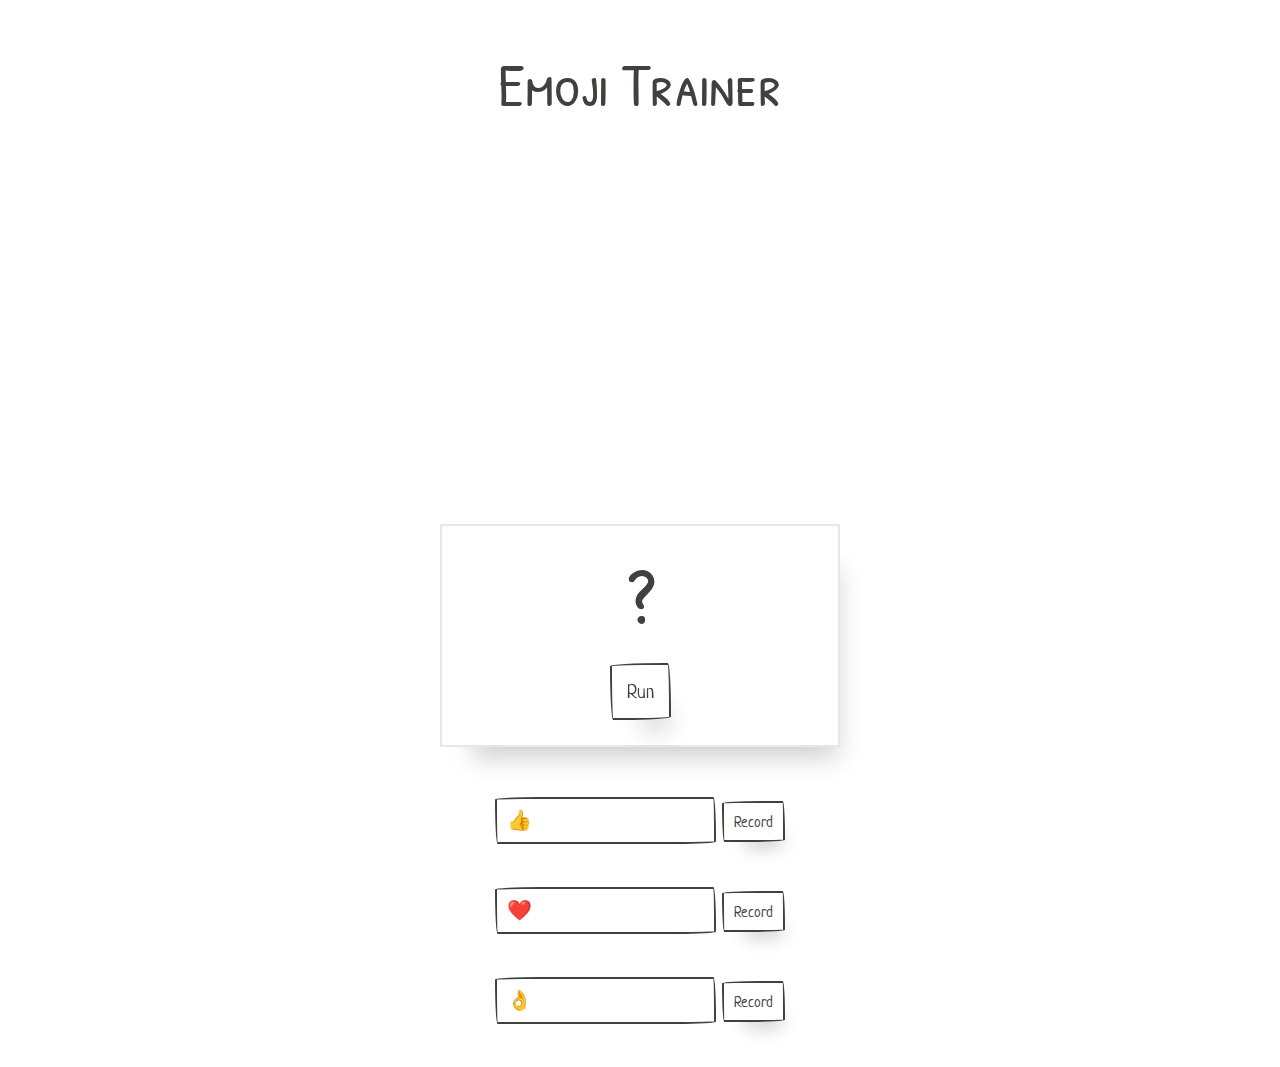
<file: emoji-trainer/index.html>
<!DOCTYPE html>
<html lang="en">
  <head>
    <meta charset="UTF-8" />
    <meta name="viewport" content="width=device-width, initial-scale=1.0" />
    <meta http-equiv="X-UA-Compatible" content="ie=edge" />
    <title>Emoji Trainer</title>

    <!-- CDN 
    <script src="https://cdn.jsdelivr.net/npm/@tensorflow/tfjs"></script>
    <script src="https://cdn.jsdelivr.net/npm/@tensorflow-models/mobilenet"></script>
    <script src="https://cdn.jsdelivr.net/npm/@tensorflow-models/knn-classifier"></script>
    <link rel="stylesheet" href="https://unpkg.com/papercss@1.6.1/dist/paper.min.css">
    -->

    <!-- LOCAL -->
    <script src="./assets/tfjs.js"></script>
    <script src="./assets/mobilenet.js"></script>
    <script src="./assets/knn-classifier.js"></script>
    <link href="./assets/paper.min.css" rel="stylesheet" />

    <link rel="stylesheet" href="./assets/style.css" />
  </head>

  <body>
    <h2>Emoji Trainer</h2>
    <section class="video">
      <!-- Run & Results -->
      <video autoplay id="webcam" width="400px" height="400px"></video>

      <!-- Run & Results -->

      <div class="card">
        <div class="card-body">
          <h1 class="card-text" id="output-result">?</h1>
          <button id="run-button">Run</button>
        </div>
      </div>
    </section>
    <section class="samples">
      <div class="row">
        <!-- First Example -->
        <div class="form-group">
          <input type="text" id="sample-1-input" value="👍" />
          <button class="btn-small" id="sample-1-btn">Record</button>
          <span class="info-text" id="sample-1-text"></span>
        </div>
      </div>
      <div class="row">
        <!-- Second Example -->
        <div class="form-group">
          <input type="text" id="sample-2-input" value="❤️" />
          <button class="btn-small" id="sample-2-btn">Record</button>
          <span class="info-text" id="sample-2-text"></span>
        </div>
      </div>
      <div class="row">
        <!-- Third Example -->
        <div class="form-group">
          <input type="text" id="sample-3-input" value="👌" />
          <button class="btn-small" id="sample-3-btn">Record</button>
          <span class="info-text" id="sample-3-text"></span>
        </div>
      </div>
    </section>

    <!-- APP -->
    <script src="start.js"></script>
  </body>
</html>
</file>
<file: emoji-trainer/assets/style.css>
body {
    margin: 1em auto;
    width: 400px;
    text-align: center;
}

body h2 {
    margin-bottom: 0px;
    ;
}

.info-text {
    width: 50px;
    display: inline-block;
}

.form-group input {
    display: inline-block;
}

.form-group {
    width: 300px;
    margin: auto;
}

.samples {
    margin-top: 50px;
}
</file>
<file: emoji-trainer/assets/paper.min.css>
@import url("https://fonts.googleapis.com/css?family=Neucha|Patrick+Hand+SC");.text-primary{color:#41403e}.background-primary{background-color:#c1c0bd}.text-secondary{color:#0071de}.background-secondary{background-color:#deefff}.text-success{color:#86a361}.background-success{background-color:#d0dbc2}.text-warning{color:#ddcd45}.background-warning{background-color:#f5f0c6}.text-danger{color:#a7342d}.background-danger{background-color:#f0cbc9}.text-muted{color:#868e96}.background-muted{background-color:#e6e7e9}/*! normalize.css v7.0.0 | MIT License | github.com/necolas/normalize.css */html{line-height:1.15;-ms-text-size-adjust:100%;-webkit-text-size-adjust:100%}body{margin:0}article,aside,footer,header,nav,section{display:block}h1{font-size:2em;margin:.67em 0}figcaption,figure,main{display:block}figure{margin:1em 40px}hr{box-sizing:content-box;height:0;overflow:visible}pre{font-family:monospace,monospace;font-size:1em}a{background-color:transparent;-webkit-text-decoration-skip:objects}abbr[title]{border-bottom:none;text-decoration:underline;-webkit-text-decoration:underline dotted;text-decoration:underline dotted}b,strong{font-weight:inherit}b,strong{font-weight:bolder}code,kbd,samp{font-family:monospace,monospace;font-size:1em}dfn{font-style:italic}mark{background-color:#ff0;color:#000}small{font-size:80%}sub,sup{font-size:75%;line-height:0;position:relative;vertical-align:baseline}sub{bottom:-.25em}sup{top:-.5em}audio,video{display:inline-block}audio:not([controls]){display:none;height:0}img{border-style:none}svg:not(:root){overflow:hidden}button,input,optgroup,select,textarea{font-family:sans-serif;font-size:100%;line-height:1.15;margin:0}button,input{overflow:visible}button,select{text-transform:none}[type=reset],[type=submit],button,html [type=button]{-webkit-appearance:button}[type=button]::-moz-focus-inner,[type=reset]::-moz-focus-inner,[type=submit]::-moz-focus-inner,button::-moz-focus-inner{border-style:none;padding:0}[type=button]:-moz-focusring,[type=reset]:-moz-focusring,[type=submit]:-moz-focusring,button:-moz-focusring{outline:1px dotted ButtonText}fieldset{padding:.35em .75em .625em}legend{box-sizing:border-box;color:inherit;display:table;max-width:100%;padding:0;white-space:normal}progress{display:inline-block;vertical-align:baseline}textarea{overflow:auto}[type=checkbox],[type=radio]{box-sizing:border-box;padding:0}[type=number]::-webkit-inner-spin-button,[type=number]::-webkit-outer-spin-button{height:auto}[type=search]{-webkit-appearance:textfield;outline-offset:-2px}[type=search]::-webkit-search-cancel-button,[type=search]::-webkit-search-decoration{-webkit-appearance:none}::-webkit-file-upload-button{-webkit-appearance:button;font:inherit}details,menu{display:block}summary{display:list-item}canvas{display:inline-block}template{display:none}[hidden]{display:none}html{box-sizing:border-box}*,*:before,*:after{box-sizing:inherit}.container{margin:0 auto;max-width:960px;position:relative;width:100%}@media only screen and (max-width: 992px){.container{width:85%}}@media only screen and (max-width: 480px){.container{width:90%}}.section{margin-bottom:2rem;margin-top:1rem;word-wrap:break-word}.section::after{color:#8f8d89;content:'~~~';display:block;font-size:1.5rem;position:relative;text-align:center}hr{border:0}hr::after{color:#8f8d89;content:'~~~';display:block;font-size:1.5rem;position:relative;text-align:center;top:-0.75rem}.paper{background-color:#fff;border:1px solid #c1c0bd;box-shadow:-1px 5px 35px -9px rgba(0,0,0,0.2);margin-bottom:1rem;margin-top:1rem;padding:2rem}@media only screen and (max-width: 480px){.paper{margin-bottom:0;margin-top:0;padding:1rem;width:100%}}.row{display:flex;flex-flow:row wrap;margin-bottom:1rem;margin-left:auto;margin-right:auto}.row.flex-right{justify-content:flex-end}.row.flex-center{justify-content:center}.row.flex-edges{justify-content:space-between}.row.flex-spaces{justify-content:space-around}.row.flex-top{align-items:flex-start}.row.flex-middle{align-items:center}.row.flex-bottom{align-items:flex-end}.col{padding:1rem}@media only screen and (max-width: 768px){.col{flex:0 0 100%;max-width:100%}}.col-fill{flex:1 1 0;width:auto}@media only screen and (min-width: 0){.col-1{flex:0 0 8.33333%;max-width:8.33333%}.col-2{flex:0 0 16.66667%;max-width:16.66667%}.col-3{flex:0 0 25%;max-width:25%}.col-4{flex:0 0 33.33333%;max-width:33.33333%}.col-5{flex:0 0 41.66667%;max-width:41.66667%}.col-6{flex:0 0 50%;max-width:50%}.col-7{flex:0 0 58.33333%;max-width:58.33333%}.col-8{flex:0 0 66.66667%;max-width:66.66667%}.col-9{flex:0 0 75%;max-width:75%}.col-10{flex:0 0 83.33333%;max-width:83.33333%}.col-11{flex:0 0 91.66667%;max-width:91.66667%}.col-12{flex:0 0 100%;max-width:100%}}@media only screen and (min-width: 480px){.xs-1{flex:0 0 8.33333%;max-width:8.33333%}.xs-2{flex:0 0 16.66667%;max-width:16.66667%}.xs-3{flex:0 0 25%;max-width:25%}.xs-4{flex:0 0 33.33333%;max-width:33.33333%}.xs-5{flex:0 0 41.66667%;max-width:41.66667%}.xs-6{flex:0 0 50%;max-width:50%}.xs-7{flex:0 0 58.33333%;max-width:58.33333%}.xs-8{flex:0 0 66.66667%;max-width:66.66667%}.xs-9{flex:0 0 75%;max-width:75%}.xs-10{flex:0 0 83.33333%;max-width:83.33333%}.xs-11{flex:0 0 91.66667%;max-width:91.66667%}.xs-12{flex:0 0 100%;max-width:100%}}@media only screen and (min-width: 768px){.sm-1{flex:0 0 8.33333%;max-width:8.33333%}.sm-2{flex:0 0 16.66667%;max-width:16.66667%}.sm-3{flex:0 0 25%;max-width:25%}.sm-4{flex:0 0 33.33333%;max-width:33.33333%}.sm-5{flex:0 0 41.66667%;max-width:41.66667%}.sm-6{flex:0 0 50%;max-width:50%}.sm-7{flex:0 0 58.33333%;max-width:58.33333%}.sm-8{flex:0 0 66.66667%;max-width:66.66667%}.sm-9{flex:0 0 75%;max-width:75%}.sm-10{flex:0 0 83.33333%;max-width:83.33333%}.sm-11{flex:0 0 91.66667%;max-width:91.66667%}.sm-12{flex:0 0 100%;max-width:100%}}@media only screen and (min-width: 992px){.md-1{flex:0 0 8.33333%;max-width:8.33333%}.md-2{flex:0 0 16.66667%;max-width:16.66667%}.md-3{flex:0 0 25%;max-width:25%}.md-4{flex:0 0 33.33333%;max-width:33.33333%}.md-5{flex:0 0 41.66667%;max-width:41.66667%}.md-6{flex:0 0 50%;max-width:50%}.md-7{flex:0 0 58.33333%;max-width:58.33333%}.md-8{flex:0 0 66.66667%;max-width:66.66667%}.md-9{flex:0 0 75%;max-width:75%}.md-10{flex:0 0 83.33333%;max-width:83.33333%}.md-11{flex:0 0 91.66667%;max-width:91.66667%}.md-12{flex:0 0 100%;max-width:100%}}@media only screen and (min-width: 1200px){.lg-1{flex:0 0 8.33333%;max-width:8.33333%}.lg-2{flex:0 0 16.66667%;max-width:16.66667%}.lg-3{flex:0 0 25%;max-width:25%}.lg-4{flex:0 0 33.33333%;max-width:33.33333%}.lg-5{flex:0 0 41.66667%;max-width:41.66667%}.lg-6{flex:0 0 50%;max-width:50%}.lg-7{flex:0 0 58.33333%;max-width:58.33333%}.lg-8{flex:0 0 66.66667%;max-width:66.66667%}.lg-9{flex:0 0 75%;max-width:75%}.lg-10{flex:0 0 83.33333%;max-width:83.33333%}.lg-11{flex:0 0 91.66667%;max-width:91.66667%}.lg-12{flex:0 0 100%;max-width:100%}}.align-top{align-self:flex-start}.align-middle{align-self:center}.align-bottom{align-self:flex-end}.container{margin:0 auto;max-width:960px;position:relative;width:100%}@media only screen and (max-width: 992px){.container{width:85%}}@media only screen and (max-width: 480px){.container{width:90%}}code{background-color:#f2f2f2;border-radius:3px;color:#0071de;font-size:80%;padding:2px 4px}kbd{background-color:#41403e;border-radius:3px;color:#fff;font-size:80%;padding:2px 4px}pre{background-color:#fafafa;border:1px solid #c1c0bd;border-radius:3px;color:#41403e;display:block;font-size:80%;line-height:1.5;overflow-x:auto;padding:1em;white-space:pre;word-break:break-all;word-wrap:break-word}pre code{background:transparent;color:inherit;display:block;font-size:inherit;padding:initial;white-space:pre}html{color:#41403e;font-family:"Neucha",sans-serif;font-size:20px}p,a,button,table,thead,tbody,th,tr,td,input,textarea,select,option{font-family:"Neucha",sans-serif}h1,h2,h3,h4,h5,h6{font-family:"Patrick Hand SC",sans-serif;font-weight:normal}h1{font-size:4rem}h2{font-size:3rem}h3{font-size:2rem}h4{font-size:1.5rem}h5{font-size:1rem}h6{font-size:0.8rem}.text-left{text-align:left}.text-center{text-align:center}.text-right{text-align:right}img{border-bottom-left-radius:15px 255px;border-bottom-right-radius:225px 15px;border-top-left-radius:255px 15px;border-top-right-radius:15px 225px;border:2px solid #41403e;display:block;height:auto;max-width:100%}img.float-left{float:left;margin:1rem 1rem 1rem 0}img.float-right{float:right;margin:1rem 0 1rem 1rem}img.no-responsive{display:initial;height:initial;max-width:initial}img.no-border{border:0;border-radius:0}ol{list-style-type:decimal}ol ol{list-style-type:upper-alpha}ol ol ol{list-style-type:upper-roman}ol ol ol ol{list-style-type:lower-alpha}ol ol ol ol ol{list-style-type:lower-roman}ul{list-style:none;margin-left:0}ul li::before{content:"-"}ul li{text-indent:-7px}ul li .badge,ul li [popover-bottom]::after,ul li [popover-left]::after,ul li [popover-right]::after,ul li [popover-top]::after{text-indent:0}ul li::before{left:-7px;position:relative}ul ul li::before{content:"+"}ul ul ul li::before{content:"~"}ul ul ul ul li::before{content:"⤍"}ul ul ul ul ul li::before{content:"⁎"}ul.inline li{display:inline;margin-left:5px}table{box-sizing:border-box;max-width:100%;overflow-x:auto;width:100%}@media only screen and (max-width: 480px){table thead tr th{padding:2%}table tbody tr td{padding:2%}}table thead tr th{line-height:1.5;padding:8px;text-align:left;vertical-align:bottom}table tbody tr td{border-top:1px dashed #d9d9d8;line-height:1.5;padding:8px;vertical-align:top}table.table-hover tbody tr:hover{color:#0071de}table.table-alternating tbody tr:nth-of-type(even){color:#82807c}.border{border:2px solid #41403e}.border,.border-1,.child-borders>*:nth-child(6n+1){border-bottom-left-radius:15px 255px;border-bottom-right-radius:225px 15px;border-top-left-radius:255px 15px;border-top-right-radius:15px 225px}.border-2,.child-borders>*:nth-child(6n+2){border-bottom-left-radius:185px 25px;border-bottom-right-radius:20px 205px;border-top-left-radius:125px 25px;border-top-right-radius:10px 205px}.border-3,.child-borders>*:nth-child(6n+3){border-bottom-left-radius:225px 15px;border-bottom-right-radius:15px 255px;border-top-left-radius:15px 225px;border-top-right-radius:255px 15px}.border-4,.child-borders>*:nth-child(6n+4){border-bottom-left-radius:25px 115px;border-bottom-right-radius:155px 25px;border-top-left-radius:15px 225px;border-top-right-radius:25px 150px}.border-5,.child-borders>*:nth-child(6n+5){border-bottom-left-radius:20px 115px;border-bottom-right-radius:15px 105px;border-top-left-radius:250px 15px;border-top-right-radius:25px 80px}.border-6,.child-borders>*:nth-child(6n+6){border-bottom-left-radius:15px 225px;border-bottom-right-radius:20px 205px;border-top-left-radius:28px 125px;border-top-right-radius:100px 30px}.child-borders>*{border:2px solid #41403e}.border-white{border-color:#fff}.border-dotted{border-style:dotted}.border-dashed{border-style:dashed}.border-thick{border-width:5px}.border-primary{border-color:#41403e}.border-secondary{border-color:#0071de}.border-success{border-color:#86a361}.border-warning{border-color:#ddcd45}.border-danger{border-color:#a7342d}.border-muted{border-color:#868e96}.shadow{transition:all 235ms ease 0s;box-shadow:15px 28px 25px -18px rgba(0,0,0,0.2)}.shadow.shadow-large{transition:all 235ms ease 0s;box-shadow:20px 38px 34px -26px rgba(0,0,0,0.2)}.shadow.shadow-small{transition:all 235ms ease 0s;box-shadow:10px 19px 17px -13px rgba(0,0,0,0.2)}.shadow.shadow-hover:hover{-webkit-transform:translate3d(0, 2px, 0);transform:translate3d(0, 2px, 0);box-shadow:2px 8px 8px -5px rgba(0,0,0,0.3)}.child-shadows>*{transition:all 235ms ease 0s;box-shadow:15px 28px 25px -18px rgba(0,0,0,0.2)}.child-shadows-hover>*{transition:all 235ms ease 0s;box-shadow:15px 28px 25px -18px rgba(0,0,0,0.2)}.child-shadows-hover>*:hover{-webkit-transform:translate3d(0, 2px, 0);transform:translate3d(0, 2px, 0);box-shadow:2px 8px 8px -5px rgba(0,0,0,0.3)}.collapsible{display:flex;flex-direction:column}.collapsible:nth-of-type(1){border-top:1px solid #e6e7e9}.collapsible .collapsible-body{transition:all 235ms ease-in-out 0s;background-color:rgba(204,204,204,0.03);border-bottom:1px solid #e6e7e9;margin:0;max-height:0;opacity:0;overflow:hidden;padding:0 0.75rem}.collapsible input{display:none}.collapsible input:checked+label{color:#41403e}.collapsible input[id^='collapsible']:checked ~ div.collapsible-body{margin:0;max-height:960px;opacity:1;padding:0.75rem}.collapsible label{border-bottom:1px solid #e6e7e9;color:#41403e;display:inline-block;font-weight:600;margin:0 0 -1px;padding:0.75rem;text-align:center}.collapsible label:hover{color:#868e96;cursor:pointer}.alert{border-bottom-left-radius:15px 255px;border-bottom-right-radius:225px 15px;border-top-left-radius:255px 15px;border-top-right-radius:15px 225px;border:2px solid #41403e;margin-bottom:20px;padding:15px;width:100%}.alert.dismissible{transition:all 235ms ease-in-out 0s;display:flex;justify-content:space-between;max-height:48rem;overflow:hidden}.alert .btn-close{transition:all 235ms ease-in-out 0s;color:#5b5a57;cursor:pointer;margin-left:0.75rem}.alert .btn-close:hover,.alert .btn-close:active,.alert .btn-close:focus{color:#272625}.alert-primary{background-color:#c1c0bd;border-color:#41403e;color:#41403e}.alert-primary .btn-close{color:#5b5a57}.alert-primary .btn-close:hover,.alert-primary .btn-close:active,.alert-primary .btn-close:focus{color:#272625}.alert-secondary{background-color:#deefff;border-color:#0071de;color:#0071de}.alert-secondary .btn-close{color:#128bff}.alert-secondary .btn-close:hover,.alert-secondary .btn-close:active,.alert-secondary .btn-close:focus{color:#0057ab}.alert-success{background-color:#d0dbc2;border-color:#86a361;color:#86a361}.alert-success .btn-close{color:#9fb681}.alert-success .btn-close:hover,.alert-success .btn-close:active,.alert-success .btn-close:focus{color:#6c844d}.alert-warning{background-color:#f5f0c6;border-color:#ddcd45;color:#ddcd45}.alert-warning .btn-close{color:#e5d970}.alert-warning .btn-close:hover,.alert-warning .btn-close:active,.alert-warning .btn-close:focus{color:#cab925}.alert-danger{background-color:#f0cbc9;border-color:#a7342d;color:#a7342d}.alert-danger .btn-close{color:#cb453c}.alert-danger .btn-close:hover,.alert-danger .btn-close:active,.alert-danger .btn-close:focus{color:#7f2722}.alert-muted{background-color:#e6e7e9;border-color:#868e96;color:#868e96}.alert-muted .btn-close{color:#a1a8ae}.alert-muted .btn-close:hover,.alert-muted .btn-close:active,.alert-muted .btn-close:focus{color:#6c757d}.alert-state{display:none}.alert-state:checked+.dismissible{border-width:0;margin:0;max-height:0;opacity:0;padding-bottom:0;padding-top:0}article .article-title{font-size:3rem}article .article-meta{color:#868e96;font-size:15px}article .article-meta a{background-image:none;color:#41403e}article .article-meta a:hover{color:rgba(0,0,0,0.7)}article .text-lead{font-size:30px;line-height:1.3;margin:35px}article button:not(:first-of-type){margin-left:2rem}@media only screen and (max-width: 480px){article button:not(:first-of-type){margin-left:0}}article p{line-height:1.6}.badge{border-bottom-left-radius:15px 255px;border-bottom-right-radius:225px 15px;border-top-left-radius:255px 15px;border-top-right-radius:15px 225px;background-color:#868e96;border:2px solid #41403e;border-color:transparent;color:#fff;display:inline-block;font-size:75%;font-weight:700;line-height:1;padding:0.25em 0.4em;text-align:center;vertical-align:baseline;white-space:nowrap}.badge.primary{background-color:#41403e}.badge.secondary{background-color:#0071de}.badge.success{background-color:#86a361}.badge.warning{background-color:#ddcd45}.badge.danger{background-color:#a7342d}.badge.muted{background-color:#868e96}button,.paper-btn,[type='button']{border-bottom-left-radius:15px 255px;border-bottom-right-radius:225px 15px;border-top-left-radius:255px 15px;border-top-right-radius:15px 225px;transition:all 235ms ease 0s;box-shadow:15px 28px 25px -18px rgba(0,0,0,0.2);transition:all 235ms ease-in-out 0s;align-self:center;background:transparent;border:2px solid #41403e;color:#41403e;cursor:pointer;display:inline-block;font-size:1rem;outline:none;padding:0.75rem}@media only screen and (max-width: 520px){button,.paper-btn,[type='button']{display:inline-block;margin:0 auto;margin-bottom:1rem;text-align:center}}button.btn-large,.paper-btn.btn-large,[type='button'].btn-large{transition:all 235ms ease 0s;box-shadow:20px 38px 34px -26px rgba(0,0,0,0.2);font-size:2rem;padding:1rem}button.btn-small,.paper-btn.btn-small,[type='button'].btn-small{transition:all 235ms ease 0s;box-shadow:10px 19px 17px -13px rgba(0,0,0,0.2);font-size:0.75rem;padding:0.5rem}button.btn-block,.paper-btn.btn-block,[type='button'].btn-block{display:block;width:100%}button:hover,.paper-btn:hover,[type='button']:hover{-webkit-transform:translate3d(0, 2px, 0);transform:translate3d(0, 2px, 0);box-shadow:2px 8px 8px -5px rgba(0,0,0,0.3)}button:focus,.paper-btn:focus,[type='button']:focus{border:2px solid #0071de;box-shadow:2px 8px 4px -6px rgba(0,0,0,0.3)}button:active,.paper-btn:active,[type='button']:active{border-color:rgba(0,0,0,0.2);transition:none}button.disabled,button[disabled],.paper-btn.disabled,input.paper-btn[disabled],select.paper-btn[disabled],textarea.paper-btn[disabled],.paper-btn[disabled],[type='button'].disabled,input[type='button'][disabled],select[type='button'][disabled],textarea[type='button'][disabled],[type='button'][disabled]{cursor:not-allowed;opacity:0.5}a{background-image:linear-gradient(5deg, transparent 65%, #0071de 80%, transparent 90%),linear-gradient(165deg, transparent 5%, #0071de 15%, transparent 25%),linear-gradient(165deg, transparent 45%, #0071de 55%, transparent 65%),linear-gradient(15deg, transparent 25%, #0071de 35%, transparent 50%);background-position:0 90%;background-repeat:repeat-x;background-size:4px 3px;text-decoration:none}a:visited{color:#41403e;text-decoration:none}.alert-primary{background-color:#c1c0bd;border-color:#41403e;color:#41403e}button.btn-primary,.paper-btn.btn-primary,[type='button'].btn-primary{background-color:#c1c0bd;border-color:#41403e;color:#fff}button.btn-primary:hover:active,.paper-btn.btn-primary:hover:active,[type='button'].btn-primary:hover:active{background-color:#a8a6a3}.alert-secondary{background-color:#deefff;border-color:#0071de;color:#0071de}button.btn-secondary,.paper-btn.btn-secondary,[type='button'].btn-secondary{background-color:#deefff;border-color:#0071de;color:#41403e}button.btn-secondary:hover:active,.paper-btn.btn-secondary:hover:active,[type='button'].btn-secondary:hover:active{background-color:#abd6ff}.alert-success{background-color:#d0dbc2;border-color:#86a361;color:#86a361}button.btn-success,.paper-btn.btn-success,[type='button'].btn-success{background-color:#d0dbc2;border-color:#86a361;color:#41403e}button.btn-success:hover:active,.paper-btn.btn-success:hover:active,[type='button'].btn-success:hover:active{background-color:#b7c9a1}.alert-warning{background-color:#f5f0c6;border-color:#ddcd45;color:#ddcd45}button.btn-warning,.paper-btn.btn-warning,[type='button'].btn-warning{background-color:#f5f0c6;border-color:#ddcd45;color:#41403e}button.btn-warning:hover:active,.paper-btn.btn-warning:hover:active,[type='button'].btn-warning:hover:active{background-color:#ede49b}.alert-danger{background-color:#f0cbc9;border-color:#a7342d;color:#a7342d}button.btn-danger,.paper-btn.btn-danger,[type='button'].btn-danger{background-color:#f0cbc9;border-color:#a7342d;color:#41403e}button.btn-danger:hover:active,.paper-btn.btn-danger:hover:active,[type='button'].btn-danger:hover:active{background-color:#e6a5a1}.alert-muted{background-color:#e6e7e9;border-color:#868e96;color:#868e96}button.btn-muted,.paper-btn.btn-muted,[type='button'].btn-muted{background-color:#e6e7e9;border-color:#868e96;color:#41403e}button.btn-muted:hover:active,.paper-btn.btn-muted:hover:active,[type='button'].btn-muted:hover:active{background-color:#caced1}.card{transition:all 235ms ease 0s;box-shadow:15px 28px 25px -18px rgba(0,0,0,0.2);-webkit-backface-visibility:hidden;backface-visibility:hidden;border:2px solid #e6e7e9;display:flex;flex-direction:column;position:relative;will-change:transform;word-wrap:break-word}.card:hover{-webkit-transform:translate3d(0, 2px, 0);transform:translate3d(0, 2px, 0);box-shadow:2px 8px 8px -5px rgba(0,0,0,0.3)}.card .card-header,.card .card-footer{background-color:rgba(0,0,0,0.03);padding:0.75rem 1.25rem}.card .card-header{border-bottom:2px solid #e6e7e9}.card .card-footer{border-top:2px solid #e6e7e9}.card .card-body{flex:1 1 auto;padding:1.25rem}.card .card-body .card-title,.card .card-body h4{margin-bottom:0.5rem;margin-top:0}.card .card-body .card-subtitle,.card .card-body h5{color:#0071de;margin-bottom:0.5rem;margin-top:0}.card .card-body .card-text,.card .card-body p{margin-bottom:1rem;margin-top:0}.card .card-body .card-link+.card-link,.card .card-body a+a{margin-left:1.25rem}.card .image-top,.card .image-bottom,.card img{border:0;border-radius:0}input,select,textarea{background:transparent;border:2px solid #41403e;border-bottom-left-radius:15px 255px;border-bottom-right-radius:225px 15px;border-top-left-radius:255px 15px;border-top-right-radius:15px 225px;color:#41403e;display:block;font-size:1rem;outline:none;padding:0.5rem}input:focus,select:focus,textarea:focus{border:2px solid #0071de}select{height:2.35rem}.disabled,input.disabled,input[disabled],select.disabled,select[disabled],textarea.disabled,textarea[disabled]{cursor:not-allowed;opacity:0.5}.form-group{margin-bottom:1rem}.form-group>label,.form-group legend{display:inline-block;margin-bottom:0.5rem}.form-group .input-block{width:100%}.form-group textarea{max-height:90vh;max-width:100%}.form-group textarea.no-resize{resize:none}.form-group .paper-radio,.form-group .paper-check{cursor:pointer;display:block;margin-bottom:0.5rem}.form-group .paper-radio input,.form-group .paper-check input{border:0;height:1px;margin:-1px;opacity:0;overflow:hidden;padding:0;position:absolute;width:1px}.form-group .paper-radio input+span,.form-group .paper-check input+span{display:block}.form-group .paper-radio input+span::before,.form-group .paper-check input+span::before{border:2px solid #41403e;content:'';display:inline-block;height:1rem;margin-right:0.75em;position:relative;vertical-align:-0.25em;width:1rem}.form-group .paper-radio input[type='radio']+span::before,.form-group .paper-check input[type='radio']+span::before{border-bottom-left-radius:0.7rem 1rem;border-bottom-right-radius:1rem 0.9rem;border-top-left-radius:1rem 1rem;border-top-right-radius:1rem 0.6rem}.form-group .paper-radio input[type='radio']:checked+span::before,.form-group .paper-check input[type='radio']:checked+span::before{background:url("data:image/svg+xml,%3Csvg%20xmlns%3D'http%3A//www.w3.org/2000/svg'%20viewBox%3D'0%200%20100%20100'%3E%3Cpath%20fill%3D'%230071de'%20d%3D'M49.346,46.341c-3.79-2.005,3.698-10.294,7.984-8.89%20c8.713,2.852,4.352,20.922-4.901,20.269c-4.684-0.33-12.616-7.405-14.38-11.818c-2.375-5.938,7.208-11.688,11.624-13.837%20c9.078-4.42,18.403-3.503,22.784,6.651c4.049,9.378,6.206,28.09-1.462,36.276c-7.091,7.567-24.673,2.277-32.357-1.079%20c-11.474-5.01-24.54-19.124-21.738-32.758c3.958-19.263,28.856-28.248,46.044-23.244c20.693,6.025,22.012,36.268,16.246,52.826%20c-5.267,15.118-17.03,26.26-33.603,21.938c-11.054-2.883-20.984-10.949-28.809-18.908C9.236,66.096,2.704,57.597,6.01,46.371%20c3.059-10.385,12.719-20.155,20.892-26.604C40.809,8.788,58.615,1.851,75.058,12.031c9.289,5.749,16.787,16.361,18.284,27.262%20c0.643,4.698,0.646,10.775-3.811,13.746'%3E%3C/path%3E%3C/svg%3E") left center no-repeat}.form-group .paper-radio input[type='checkbox']+span::before,.form-group .paper-check input[type='checkbox']+span::before{border-bottom-left-radius:15px 255px;border-bottom-right-radius:225px 15px;border-top-left-radius:255px 15px;border-top-right-radius:15px 225px}.form-group .paper-radio input[type='checkbox']:checked+span::before,.form-group .paper-check input[type='checkbox']:checked+span::before{background:url("data:image/svg+xml,%3Csvg%20xmlns%3D'http%3A//www.w3.org/2000/svg'%20viewBox%3D'0%200%20100%20100'%3E%3Cpath%20stroke%3D'%230071de'%20fill-opacity%3D'0'%20stroke-width%3D'16'%20d%3D'm13,62c0.61067,1.6%201.3045,2.3045%201.75717,2.75716c0.72683,0.72684%201.24283,1.24284%202.07617,2.07617c0.54133,0.54133%201.04116,1.06035%201.82833,1.82383c0.5781,0.5607%201.00502,0.96983%202.02633,1.74417c0.55877,0.42365%201.191,0.84034%201.884,1.284c1.16491,0.74577%201.59777,1.00147%202.5,1.55067c0.4692,0.28561%201.43689,0.86868%201.93067,1.16534c0.99711,0.59904%201.99667,1.19755%202.49283,1.49866c0.98501,0.59779%201.47073,0.89648%201.94733,1.2c1.3971,0.88972%201.83738,1.19736%202.7,1.7955c0.42201,0.29262%201.24022,0.87785%202.05583,1.41917c0.79531,0.52785%201.59376,1.0075%202.38,1.43867c0.74477,0.40842%201.45167,0.75802%202.37817,1.22517c0.76133,0.38387%201.54947,0.82848%202.40717,1.41084c0.7312,0.49647%201.49563,1.08231%202.27884,1.258c0.35564,0.07978%200.14721,-0.95518%200.35733,-1.86867c0.18092,-0.78651%200.98183,-1.2141%200.99983,-2.07867c0.02073,-0.99529%200.07916,-1.79945%200.42533,-2.56133c0.43607,-0.95973%200.53956,-1.66774%200.79617,-2.68183c0.18888,-0.74645%200.39764,-1.31168%200.7785,-2.6235c0.20865,-0.71867%200.41483,-1.48614%200.708,-2.28c0.15452,-0.41843%200.77356,-1.73138%201.348,-2.64133c0.30581,-0.48443%200.65045,-0.97043%201.0065,-1.4745c0.74776,-1.05863%201.1531,-1.60163%201.9375,-2.77084c0.40621,-0.60548%200.80272,-1.23513%201.2045,-1.8765c0.40757,-0.65062%200.81464,-1.31206%201.2315,-1.9755c0.41946,-0.66757%200.83374,-1.34258%201.73067,-2.648c0.44696,-0.65053%200.91436,-1.28356%201.386,-1.9095c0.46972,-0.6234%200.94725,-1.2364%201.422,-1.8465c0.94116,-1.20947%201.86168,-2.40844%202.30367,-3.0105c0.438,-0.59664%200.86246,-1.19396%201.27501,-1.7895c0.40743,-0.58816%200.80352,-1.17234%201.185,-1.7535c1.10526,-1.68381%201.44079,-2.23511%201.77633,-2.7705c0.32878,-0.52461%200.96306,-1.5459%201.27467,-2.04c0.60654,-0.96177%201.20782,-1.88193%201.51051,-2.325c0.59013,-0.86381%201.17888,-1.68032%201.46416,-2.075c0.5498,-0.76063%201.31747,-1.8231%201.77883,-2.4895c0.43918,-0.63437%200.85266,-1.25267%201.45717,-2.15717c0.59549,-0.891%200.96531,-1.46814%201.51466,-2.22933c0.58413,-0.80936%201.12566,-1.40253%201.83801,-2.12333c0.61304,-0.62031%200.45171,-1.48306%200.7045,-2.34733c0.25668,-0.87762%200.75447,-1.62502%201,-2.40983c0.25128,-0.8032%200.7633,-1.39453%201.33217,-2.25417c0.54528,-0.82398%200.73415,-1.6714%201.31516,-2.336c0.55639,-0.63644%201.38658,-1.22588%201.8595,-1.9c0.5082,-0.72441%200.78867,-1.4%201.60266,-1.56667l0.71184,-0.4905'%3E%3C/path%3E%3C/svg%3E") left center no-repeat}fieldset.form-group{border:0;padding:0}.modal{transition:opacity 235ms ease-in-out 0s;background:rgba(0,0,0,0.6);bottom:0;flex:1 1 auto;left:0;opacity:0;position:fixed;right:0;text-align:left;top:0;visibility:hidden;word-wrap:break-word;z-index:12}.modal-bg{bottom:0;cursor:pointer;left:0;position:absolute;right:0;top:0}.modal .modal-body{transition:all 235ms ease-in-out 0s;-webkit-backface-visibility:hidden;backface-visibility:hidden;background:#fff;border:2px solid #e6e7e9;left:50%;padding:1.25rem;position:absolute;top:0;-webkit-transform:translate(-50%, -50%);transform:translate(-50%, -50%)}@media only screen and (max-width: 768px){.modal .modal-body{box-sizing:border-box;width:90%}}.modal .btn-close{transition:all 235ms ease-in-out 0s;color:#c1c0bd;cursor:pointer;font-size:30px;height:1.1rem;position:absolute;right:1rem;text-decoration:none;top:1rem;width:1.1rem}.modal .btn-close:hover,.modal .btn-close:active,.modal .btn-close:focus{color:#41403e}.modal h4,.modal .modal-title{margin-bottom:0.5rem;margin-top:0}.modal h5,.modal .modal-subtitle{color:#0071de;margin-bottom:0.5rem;margin-top:0}.modal p,.modal .modal-text{margin-bottom:1rem;margin-top:0}.modal .modal-link+.modal-link,.modal a+a{margin-left:1.25rem}.modal .paper-btn{background:#fff;display:inline-block;text-decoration:none}.modal .modal-link,.modal a{background-image:linear-gradient(5deg, transparent 65%, #0071de 80%, transparent 90%),linear-gradient(165deg, transparent 5%, #0071de 15%, transparent 25%),linear-gradient(165deg, transparent 45%, #0071de 55%, transparent 65%),linear-gradient(15deg, transparent 25%, #0071de 35%, transparent 50%);background-position:0 90%;background-repeat:repeat-x;background-size:4px 3px;cursor:pointer;text-decoration:none}.modal .modal-link:hover,.modal .modal-link:focus,.modal .modal-link:visited,.modal a:hover,.modal a:focus,.modal a:visited{color:#41403e;text-decoration:none}.modal-state{display:none}.modal-state:checked+.modal{opacity:1;visibility:visible}.modal-state:checked+.modal .modal-body{top:50%}[popover-top],[popover-right],[popover-bottom],[popover-left]{margin:24px;position:relative}[popover-top]:hover::after,[popover-right]:hover::after,[popover-bottom]:hover::after,[popover-left]:hover::after{opacity:1;transition:opacity 0.2s ease-out}[popover-top]::after,[popover-right]::after,[popover-bottom]::after,[popover-left]::after{border-bottom-left-radius:15px 255px;border-bottom-right-radius:225px 15px;border-top-left-radius:255px 15px;border-top-right-radius:15px 225px;transition:opacity 235ms ease-in-out 0s;background:rgba(0,0,0,0.7);border:2px solid #41403e;color:#fff;font-size:0.7em;left:50%;min-width:80px;opacity:0;padding:4px 2px;position:absolute;text-align:center;top:-6px;-webkit-transform:translateX(-50%) translateY(-100%);transform:translateX(-50%) translateY(-100%)}[popover-left]::before{left:0;margin-left:-12px;top:50%;-webkit-transform:translateY(-50%) rotate(-90deg);transform:translateY(-50%) rotate(-90deg)}[popover-left]::after{content:attr(popover-left);left:0;margin-left:-8px;top:50%;-webkit-transform:translateX(-100%) translateY(-50%);transform:translateX(-100%) translateY(-50%)}[popover-right]::before{left:100%;margin-left:1px;top:50%;-webkit-transform:translatey(-50%) rotate(90deg);transform:translatey(-50%) rotate(90deg)}[popover-right]::after{content:attr(popover-right);left:100%;margin-left:8px;top:50%;-webkit-transform:translateX(0%) translateY(-50%);transform:translateX(0%) translateY(-50%)}[popover-top]::before{left:50%}[popover-top]::after{content:attr(popover-top);left:50%}[popover-bottom]::before{margin-top:8px;top:100%;-webkit-transform:translateX(-50%) translatey(-100%) rotate(-180deg);transform:translateX(-50%) translatey(-100%) rotate(-180deg)}[popover-bottom]::after{content:attr(popover-bottom);margin-top:8px;top:100%;-webkit-transform:translateX(-50%) translateY(0%);transform:translateX(-50%) translateY(0%)}.progress{border-bottom-left-radius:20px 115px;border-bottom-right-radius:15px 105px;border-top-left-radius:250px 15px;border-top-right-radius:25px 80px;border:2px solid #41403e;box-shadow:2px 8px 8px -5px rgba(0,0,0,0.3);height:1.2rem;overflow:hidden;width:100%}.progress .bar{border-bottom-left-radius:20px 115px;border-bottom-right-radius:15px 105px;border-top-left-radius:250px 15px;border-top-right-radius:25px 80px;transition:all 235ms ease-in-out 0s;background-color:#c1c0bd;border-right:2px solid #41403e;display:flex;flex-direction:column;font-size:0.6rem;height:100%;justify-content:center;text-align:center;width:0%}.progress .bar.striped{background:repeating-linear-gradient(45deg, #c1c0bd, #c1c0bd 0.25rem, #a8a6a3 0.25rem, #a8a6a3 0.5rem)}.progress .bar.primary{background-color:#c1c0bd}.progress .bar.primary.striped{background:repeating-linear-gradient(45deg, #c1c0bd, #c1c0bd 0.25rem, #a8a6a3 0.25rem, #a8a6a3 0.5rem)}.progress .bar.secondary{background-color:#deefff}.progress .bar.secondary.striped{background:repeating-linear-gradient(45deg, #deefff, #deefff 0.25rem, #abd6ff 0.25rem, #abd6ff 0.5rem)}.progress .bar.success{background-color:#d0dbc2}.progress .bar.success.striped{background:repeating-linear-gradient(45deg, #d0dbc2, #d0dbc2 0.25rem, #b7c9a1 0.25rem, #b7c9a1 0.5rem)}.progress .bar.warning{background-color:#f5f0c6}.progress .bar.warning.striped{background:repeating-linear-gradient(45deg, #f5f0c6, #f5f0c6 0.25rem, #ede49b 0.25rem, #ede49b 0.5rem)}.progress .bar.danger{background-color:#f0cbc9}.progress .bar.danger.striped{background:repeating-linear-gradient(45deg, #f0cbc9, #f0cbc9 0.25rem, #e6a5a1 0.25rem, #e6a5a1 0.5rem)}.progress .bar.muted{background-color:#e6e7e9}.progress .bar.muted.striped{background:repeating-linear-gradient(45deg, #e6e7e9, #e6e7e9 0.25rem, #caced1 0.25rem, #caced1 0.5rem)}.progress .bar.w-0{width:0%}.progress .bar.w-1{width:1%}.progress .bar.w-2{width:2%}.progress .bar.w-3{width:3%}.progress .bar.w-4{width:4%}.progress .bar.w-5{width:5%}.progress .bar.w-6{width:6%}.progress .bar.w-7{width:7%}.progress .bar.w-8{width:8%}.progress .bar.w-9{width:9%}.progress .bar.w-10{width:10%}.progress .bar.w-11{width:11%}.progress .bar.w-12{width:12%}.progress .bar.w-13{width:13%}.progress .bar.w-14{width:14%}.progress .bar.w-15{width:15%}.progress .bar.w-16{width:16%}.progress .bar.w-17{width:17%}.progress .bar.w-18{width:18%}.progress .bar.w-19{width:19%}.progress .bar.w-20{width:20%}.progress .bar.w-21{width:21%}.progress .bar.w-22{width:22%}.progress .bar.w-23{width:23%}.progress .bar.w-24{width:24%}.progress .bar.w-25{width:25%}.progress .bar.w-26{width:26%}.progress .bar.w-27{width:27%}.progress .bar.w-28{width:28%}.progress .bar.w-29{width:29%}.progress .bar.w-30{width:30%}.progress .bar.w-31{width:31%}.progress .bar.w-32{width:32%}.progress .bar.w-33{width:33%}.progress .bar.w-34{width:34%}.progress .bar.w-35{width:35%}.progress .bar.w-36{width:36%}.progress .bar.w-37{width:37%}.progress .bar.w-38{width:38%}.progress .bar.w-39{width:39%}.progress .bar.w-40{width:40%}.progress .bar.w-41{width:41%}.progress .bar.w-42{width:42%}.progress .bar.w-43{width:43%}.progress .bar.w-44{width:44%}.progress .bar.w-45{width:45%}.progress .bar.w-46{width:46%}.progress .bar.w-47{width:47%}.progress .bar.w-48{width:48%}.progress .bar.w-49{width:49%}.progress .bar.w-50{width:50%}.progress .bar.w-51{width:51%}.progress .bar.w-52{width:52%}.progress .bar.w-53{width:53%}.progress .bar.w-54{width:54%}.progress .bar.w-55{width:55%}.progress .bar.w-56{width:56%}.progress .bar.w-57{width:57%}.progress .bar.w-58{width:58%}.progress .bar.w-59{width:59%}.progress .bar.w-60{width:60%}.progress .bar.w-61{width:61%}.progress .bar.w-62{width:62%}.progress .bar.w-63{width:63%}.progress .bar.w-64{width:64%}.progress .bar.w-65{width:65%}.progress .bar.w-66{width:66%}.progress .bar.w-67{width:67%}.progress .bar.w-68{width:68%}.progress .bar.w-69{width:69%}.progress .bar.w-70{width:70%}.progress .bar.w-71{width:71%}.progress .bar.w-72{width:72%}.progress .bar.w-73{width:73%}.progress .bar.w-74{width:74%}.progress .bar.w-75{width:75%}.progress .bar.w-76{width:76%}.progress .bar.w-77{width:77%}.progress .bar.w-78{width:78%}.progress .bar.w-79{width:79%}.progress .bar.w-80{width:80%}.progress .bar.w-81{width:81%}.progress .bar.w-82{width:82%}.progress .bar.w-83{width:83%}.progress .bar.w-84{width:84%}.progress .bar.w-85{width:85%}.progress .bar.w-86{width:86%}.progress .bar.w-87{width:87%}.progress .bar.w-88{width:88%}.progress .bar.w-89{width:89%}.progress .bar.w-90{width:90%}.progress .bar.w-91{width:91%}.progress .bar.w-92{width:92%}.progress .bar.w-93{width:93%}.progress .bar.w-94{width:94%}.progress .bar.w-95{width:95%}.progress .bar.w-96{width:96%}.progress .bar.w-97{width:97%}.progress .bar.w-98{width:98%}.progress .bar.w-99{width:99%}.progress .bar.w-100{width:100%}.progress .bar.w-0,.progress .bar.w-100{border-right:0}.tabs .content{display:none;padding:0.75rem 0 0}.tabs input{display:none}.tabs input:checked+label{border-bottom:solid 3px #0071de;color:#41403e}.tabs input[id='tab1']:checked ~ div[id='content1']{display:block}.tabs input[id='tab2']:checked ~ div[id='content2']{display:block}.tabs input[id='tab3']:checked ~ div[id='content3']{display:block}.tabs input[id='tab4']:checked ~ div[id='content4']{display:block}.tabs input[id='tab5']:checked ~ div[id='content5']{display:block}.tabs label{color:#c1c0bd;display:inline-block;font-weight:600;margin:0 0 -1px;padding:0.75rem;text-align:center}.tabs label:hover{color:#868e96;cursor:pointer}.margin{margin:1rem}.margin-top{margin-top:1rem}.margin-top-large{margin-top:2rem}.margin-top-small{margin-top:.5rem}.margin-top-none{margin-top:0}.margin-right{margin-right:1rem}.margin-right-large{margin-right:2rem}.margin-right-small{margin-right:.5rem}.margin-right-none{margin-right:0}.margin-bottom{margin-bottom:1rem}.margin-bottom-large{margin-bottom:2rem}.margin-bottom-small{margin-bottom:.5rem}.margin-bottom-none{margin-bottom:0}.margin-left{margin-left:1rem}.margin-left-large{margin-left:2rem}.margin-left-small{margin-left:.5rem}.margin-left-none{margin-left:0}.margin-large{margin:2rem}.margin-small{margin:.5rem}.margin-none{margin:0}.padding{padding:1rem}.padding-top{padding-top:1rem}.padding-top-large{padding-top:2rem}.padding-top-small{padding-top:.5rem}.padding-top-none{padding-top:0}.padding-right{padding-right:1rem}.padding-right-large{padding-right:2rem}.padding-right-small{padding-right:.5rem}.padding-right-none{padding-right:0}.padding-bottom{padding-bottom:1rem}.padding-bottom-large{padding-bottom:2rem}.padding-bottom-small{padding-bottom:.5rem}.padding-bottom-none{padding-bottom:0}.padding-left{padding-left:1rem}.padding-left-large{padding-left:2rem}.padding-left-small{padding-left:.5rem}.padding-left-none{padding-left:0}.padding-large{padding:2rem}.padding-small{padding:.5rem}.padding-none{padding:0}nav{background-color:#fff;display:flex;padding:0.3rem;position:relative;width:100%;z-index:100}@media only screen and (max-width: 768px){nav{display:block}}nav .bar1,nav .bar2,nav .bar3{background-color:#41403e;border-bottom:5px solid #41403e;border-bottom-left-radius:15px 5px;border-bottom-right-radius:15px 3px;color:#41403e;margin:6px 0;transition:0.4s;width:2rem}nav .collapsible input[id^=collapsible]:checked+button .bar1{-webkit-transform:rotate(-45deg) translate(-9px, 7px);transform:rotate(-45deg) translate(-9px, 7px)}nav .collapsible input[id^=collapsible]:checked+button .bar2{opacity:0}nav .collapsible input[id^=collapsible]:checked+button .bar3{-webkit-transform:rotate(45deg) translate(-8px, -9px);transform:rotate(45deg) translate(-8px, -9px)}nav.split-nav{justify-content:space-between}nav.fixed{left:0;position:fixed;right:0;top:0}nav div{margin:0 1rem}nav ul.inline{margin-bottom:0;margin-top:10px;padding:0}nav ul.inline li{display:inline-block;margin:0 0.5rem}@media only screen and (max-width: 768px){nav ul.inline li{display:block;margin:1rem 0}}nav a{background-image:none;border-bottom:5px solid #41403e;border-bottom-left-radius:15px 3px;border-bottom-right-radius:15px 5px;color:#41403e;padding-bottom:0.1rem}nav a:hover{border-bottom:5px solid #c1c0bd}nav ul.inline li a{font-size:1.3rem}nav ul.inline li::before{content:''}@media only screen and (max-width: 992px){nav ul{text-align:center}}nav .nav-brand h1,nav .nav-brand h2,nav .nav-brand h3,nav .nav-brand h4,nav .nav-brand h5,nav .nav-brand h6{margin:0;margin-bottom:0.2rem}nav .collapsible input[id^=collapsible]:checked ~ div.collapsible-body{margin:0;max-height:960px;opacity:1;padding:0}nav .collapsible:nth-of-type(1),nav .collapsible .collapsible-body{border:0}@media only screen and (min-width: 769px){nav .collapsible:nth-of-type(1),nav .collapsible .collapsible-body{display:contents}}nav div.collapsible-body{padding:none}nav .collapsible label{border-bottom:0;padding:0}nav .collapsible>button{background-color:#fff;display:none;font-size:0.5rem;margin-right:1rem;padding:0.25rem;position:absolute;right:0;top:0.2rem}@media only screen and (max-width: 768px){nav .collapsible>button{display:block}}
</file>
